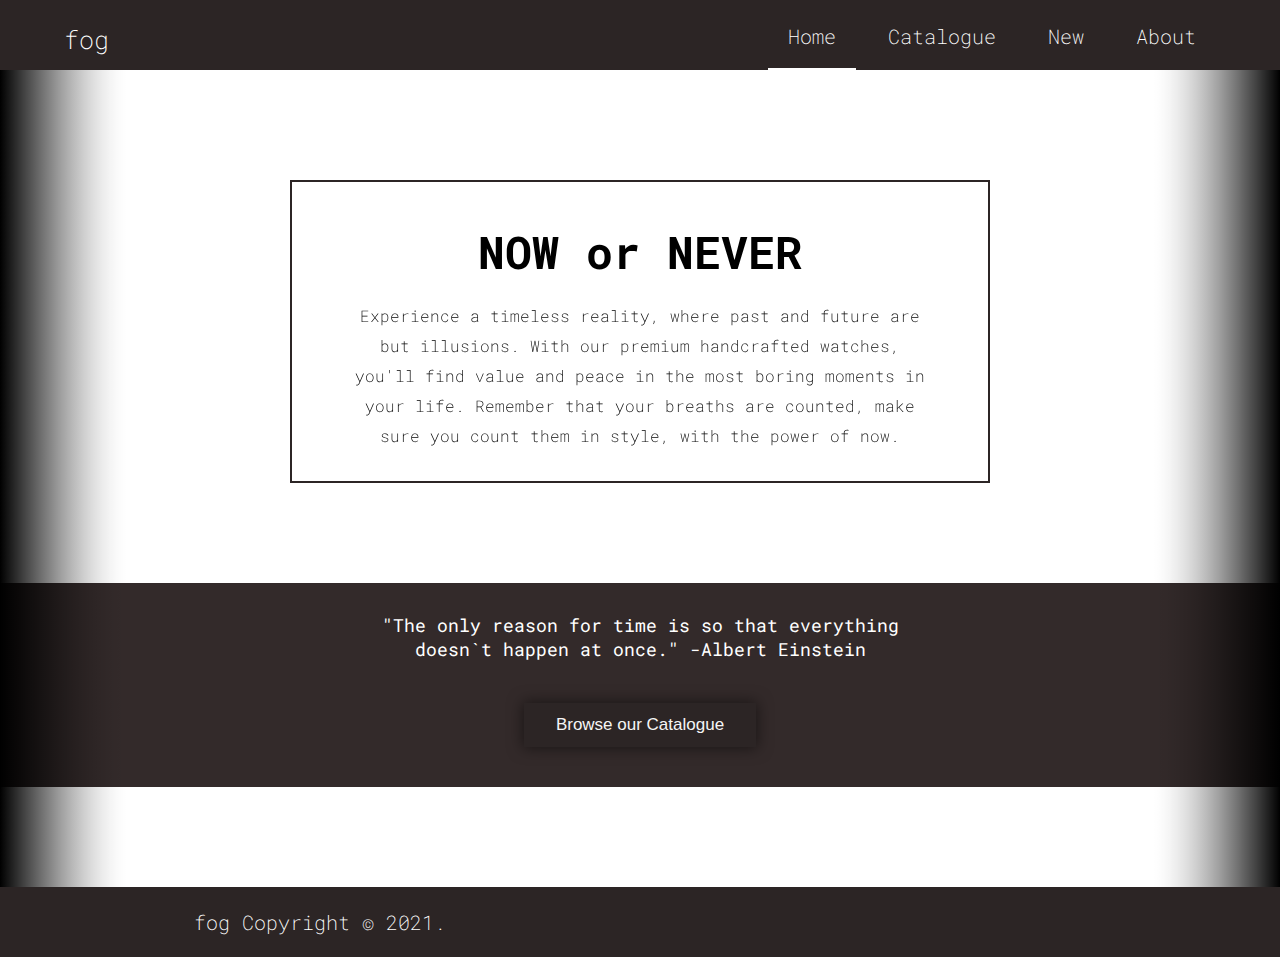
<file: index.html>
<!DOCTYPE html>
<html lang="en">
<head>
    <meta charset="UTF-8">
    <meta http-equiv="X-UA-Compatible" content="IE=edge">
    <meta name="viewport" content="width=device-width, initial-scale=1.0">
    <title>Document</title>
    
    <link rel="stylesheet" href="utils.css">
    <link rel="stylesheet" href="styles.css">
    <link rel="stylesheet" href="https://cdnjs.cloudflare.com/ajax/libs/font-awesome/5.15.3/css/all.min.css" 
    integrity="sha512-iBBXm8fW90+nuLcSKlbmrPcLa0OT92xO1BIsZ+ywDWZCvqsWgccV3gFoRBv0z+8dLJgyAHIhR35VZc2oM/gI1w==" 
    crossorigin="anonymous" />
</head>
<body>
<div class="page-container">
    <div class="content">
        <div class="front-grad-left"></div>
        <div class="front-grad-right"></div>
        <nav class="bg-prime font-prime home">
            <a class="logo" href="index.html">fog</a>
            <div class="options">
                <ul>
                    <li id="home" ><a href="index.html">Home</a></li>
                    <li id="cat" ><a href="catalogue.html">Catalogue</a></li>
                    <li id="new" ><a href="#">New</a></li>
                    <li id="about" ><a href="#">About</a></li>
                </ul>
            </div>
        </nav>

        <div class="content-intro center-fix-h-1 text-center font-prime">
            <h1>NOW or NEVER</h1>
            <P>
                Experience a timeless reality, where past and future are but illusions.
                With our premium handcrafted watches, you'll find value and peace in the most boring moments in your life.
                Remember that your breaths are counted, make sure you count them in style, with the power of now. 
            </P>
        </div>

        <div class="content-start center-fix-h-1 text-center font-prime banner">
            <div class="banner">
                <div class="content-second">
                    <h3 id="lead"><span>"The only reason for time is so that everything doesn`t happen at once." -Albert Einstein</span></h3>
                </div>
                <button class="btn btn-prime btn-hover font-prime">Browse our Catalogue</button>
            </div>        
        </div>

        <div class="slide">
        </div>          
    </div>
      
    <footer class="footer font-prime">
        <div class="foot">
            <div>
                fog Copyright &copy; 2021.
            </div>
            <div class="media">
                <a href="#"><i class="fab fa-facebook-f"></i></a>
                <a href="#"><i class="fab fa-twitter"></i></a>
                <a href="#"><i class="fab fa-instagram"></i></a>
                <a href="#"><i class="far fa-envelope-open"></i></a>
            </div>
        </div>
    </footer>
    <!-- <script defer src="jsRefDoc.js"></script> -->
    
</div>
<script defer src="index.js"></script>
</body>
</html>
</file>
<file: utils.css>
@import url('https://fonts.googleapis.com/css2?family=Roboto+Mono:ital,wght@0,100;0,200;0,300;0,400;0,500;0,600;0,700;1,100;1,200;1,300;1,400;1,500;1,600;1,700&family=Zen+Dots&display=swap');
@import url('https://fonts.googleapis.com/css2?family=Zen+Dots&display=swap');
@import url('https://fonts.googleapis.com/css2?family=Roboto+Mono:ital,wght@0,100;0,200;0,300;0,400;0,500;0,600;0,700;1,100;1,200;1,300;1,400;1,500;1,600;1,700&family=Zen+Dots&display=swap');
@import url('https://fonts.googleapis.com/css2?family=Lobster&display=swap');
/* variable */
:root{
    --primary-color-dark-olive: rgb(44, 37, 37);
}

/* Text options (align, fonts, sizes...) */
.font-prime{
    /* font-family: 'Courier New', Courier, monospace; */
    /* font-family: 'Roboto Mono', monospace; */
    /* font-family: 'Lobster', cursive; */
    /* font-family: 'Zen Dots', cursive; */
    /* font-family: 'Lucida Sans', 'Lucida Sans Regular', 'Lucida Grande', 'Lucida Sans Unicode', Geneva, Verdana, sans-serif; */
}
.text-center{
    text-align: center;
}
/* Containing and Positioning elements  */
.container{
    max-width: 1100px;
    margin: 0 auto;
    overflow: auto;
    padding: 0 40px;
    /* width: auto;
    margin: 0 200px; */
}
.center-fix-h-1{
    width: 700px;
    margin: 100px auto;
}
.flex {
    display: flex;
    align-items: center;   /* cross axis */
    justify-content: center;  /* main axis*/
}
/* colors */
.bg-prime {
    background-color: var(--primary-color-dark-olive);
    color: #fff;
}
/* Buttons */
.btn {
    border: 2px solid rgb(44, 37, 37);
    cursor: pointer;
    box-shadow: 0px 0px 15px 1px rgba(0,0,0,0.5);
    transition: 0.2s ease-in-out;
}
.btn-prime {
    
    padding: 10px 30px;
    background-color: rgb(44, 37, 37);
    color: #fff;
    font-size: 17px;
    /* border: 2px solid rgb(44, 37, 37);
    cursor: pointer;
    box-shadow: 0px 0px 15px 1px rgba(0,0,0,0.5);
    transition: 0.2s ease-in-out; */
}
.btn-hover:hover{
    transform: scale(1.1);
    box-shadow: 0px 0px 15px 4px rgba(0,0,0,0.5);
    background-color: rgb(48, 44, 44);
    font-weight: bold ;
    color: white;
}
/* paddings */
/* top */
.p-t-1{
    padding-top: 10px;
}
.p-t-2{
    padding-top: 20px;
}
.p-t-3{
    padding-top: 30px;
}
.p-t-4{
    padding-top: 40px;
}
.p-t-5{
    padding-top: 50px;
}
.p-t-6{
    padding-top: 60px;
}
/* bottom */
.p-b-1{
    padding-bottom: 10px;
}
.p-b-2{
    padding-bottom: 20px;
}
.p-b-3{
    padding-bottom: 30px;
}   
.p-b-4{
    padding-bottom: 40px;
}
.p-b-5{
    padding-bottom: 50px;
}
.p-b-6{
    padding-bottom: 60px;
}
/* left */
.p-l-1{
    padding-left: 10px;
}
.p-l-2{
    padding-left: 20px;
}
.p-l-3{
    padding-left: 30px;
}
.p-l-4{
    padding-left: 40px;
}
.p-l-5{
    padding-left: 50px;
}
.p-l-6{
    padding-left: 60px;
}
/* right */
.p-r-1{
    padding-right: 10px;
}
.p-r-2{
    padding-right: 20px;
}
.p-r-3{
    padding-right: 30px;
}
.p-r-4{
    padding-right: 40px;
}
.p-r-5{
    padding-right: 50px;
}
.p-r-6{
    padding-right: 60px;
}
/* y */
.p-y-1{
    padding-top: 10px;
    padding-bottom: 10px;
}
.p-y-2{
    padding-top: 20px;
    padding-bottom: 20px;
}
.p-y-3{
    padding-top: 30px;
    padding-bottom: 30px;
}
.p-y-4{
    padding-top: 40px;
    padding-bottom: 40px;
}
.p-y-5{
    padding-top: 50px;
    padding-bottom: 50px;
}
.p-y-6{
    padding-top: 60px;
    padding-bottom: 60px;
}
/* x */
.p-x-1{
    padding-left: 10px;
    padding-right: 10px;
}
.p-x-2{
    padding-left: 20px;
    padding-right: 20px;
}
.p-x-3{
    padding-left: 30px;
    padding-right: 30px;
}
.p-x-4{
    padding-left: 40px;
    padding-right: 40px;
}
.p-x-5{
    padding-left: 50px;
    padding-right: 50px;
}
.p-x-6{
    padding-left: 60px;
    padding-right: 60px;
}
/* Margins */
/* top */
.m-t-1{
    margin-top: 10px;
}
.m-t-2{
    margin-top: 20px;
}
.m-t-3{
    margin-top: 30px;
}
.m-t-4{
    margin-top: 40px;
}
.m-t-5{
    margin-top: 50px;
}
.m-t-6{
    margin-top: 60px;
}
/* bottom */
.m-b-1{
    margin-bottom: 10px;
}
.m-b-2{
    margin-bottom: 20px;
}
.m-b-3{
    margin-bottom: 30px;
}
.m-b-4{
    margin-bottom: 40px;
}
.m-b-5{
    margin-bottom: 50px;
}
.m-b-6{
    margin-bottom: 60px;
}
/* left */
.m-l-1{
    margin-left: 10px;
}
.m-l-2{
    margin-left: 20px;
}
.m-l-3{
    margin-left: 30px;
}
.m-l-4{
    margin-left: 40px;
}
.m-l-5{
    margin-left: 50px;
}
.m-l-6{
    margin-left: 60px;
}
/* right */
.m-r-1{
    margin-right: 10px;
}
.m-r-2{
    margin-right: 20px;
}
.m-r-3{
    margin-right: 30px;
}
.m-r-4{
    margin-right: 40px;
}
.m-r-5{
    margin-right: 50px;
}
.m-r-6{
    margin-right: 60px;
}
/* y */
.m-y-1{
    margin-top: 10px;
    margin-bottom: 10px;
}
.m-y-2{
    margin-top: 20px;
    margin-bottom: 20px;
}
.m-y-3{
    margin-top: 30px;
    margin-bottom: 30px;
}
.m-y-4{
    margin-top: 40px;
    margin-bottom: 40px;
}
.m-y-5{
    margin-top: 50px;
    margin-bottom: 50px;
}
.m-y-6{
    margin-top: 60px;
    margin-bottom: 60px;
}
/* x */
.m-x-1{
    margin-left: 10px;
    margin-right: 10px;
}
.m-x-2{
    margin-left: 20px;
    margin-right: 20px;
}
.m-x-3{
    margin-left: 30px;
    margin-right: 30px;
}
.m-x-4{
    margin-left: 40px;
    margin-right: 40px;
}
.m-x-5{
    margin-left: 50px;
    margin-right: 50px;
}
.m-x-6{
    margin-left: 60px;
    margin-right: 60px;
}
</file>
<file: styles.css>
/* anim */
@keyframes text-fade-away-0{
    0%{
        filter: blur(0px);
    }
    10%{
        filter: blur(5px);
    }
    20%{
        filter: blur(10px);
    }
    30%{
        filter: blur(15px);
    }
    40%{
        filter: blur(20px);
    }
    50%{
        filter: blur(25px);
    }
    60%{
        filter: blur(30px);
    }
    70%{
        filter: blur(35px);
    }
    80%{
        filter: blur(40px);
    }
    90%{
        filter: blur(50px);
    }
    /* 100%{
        filter: blur(30px);
    } */
}
@keyframes text-fade-away-1{
    0%{
        filter: blur(0px);
    }
    10%{
        filter: blur(5px);
    }
    20%{
        filter: blur(10px);
    }
    30%{
        filter: blur(15px);
    }
    40%{
        filter: blur(20px);
    }
    50%{
        filter: blur(25px);
    }
    60%{
        filter: blur(30px);
    }
    70%{
        filter: blur(35px);
    }
    80%{
        filter: blur(40px);
    }
    90%{
        filter: blur(50px);
    }
    /* 100%{
        filter: blur(30px);
    } */
}
@keyframes text-fade-in{
    0%{
        filter: blur(30px);
    }
    20%{
        filter: blur(25px);
    }
    40%{
        filter: blur(20px);
    }
    60%{
        filter: blur(15px);
    }
    80%{
        filter: blur(10px);
    }
    95%{
        filter: blur(5px);
    }
    99%{
        filter: blur(0);
    }
}
@keyframes blured{
    0%{
        filter: blur(3px);
    }
    25%{
        filter: blur(2px);
    }
    50%{
        filter: blur(1px);
    }
    75%{
        filter: blur(0px);
    }
    100%{
        filter: blur(0);
    }
}


body{
    padding: 0 auto;
    font-family: 'Roboto Mono', monospace;
    font-weight: 200;
}
a{
    text-decoration: none;
}
.page-container{
    position: relative;
    min-height: 100vh;
}
* {
    margin: 0;
    padding: 0;
    box-sizing: border-box;
}

/* Nav bar */
.home #home {
    padding-bottom: 19px;
    border-bottom: 2px solid rgb(255, 255, 255);
}
.catalogue #cat {
    padding-bottom: 19px;
    border-bottom: 2px solid rgb(255, 255, 255);
}
nav{
    width: 100%;
    height: 70px;
    padding-top: 20px;
    font-size: 20px;
    position: relative;
}
nav .options{
    position: absolute;
    right:5%;
    top: 33%;
    bottom: 33%;
    height: auto;
}
nav .options ul li{
    display: inline;
    padding: 70px auto;
}
nav .options ul li a,.logo{
    text-decoration: none;
    padding: 20px;
    color: white;
}
nav .logo{
    font-size: 25px;
    position: absolute;
    left: 5%;
    top: 33%;
    bottom: 33%;
    height: auto;
    padding: 0;
}
nav .options ul li:hover{
    padding-bottom: 19px;
    border-bottom: 2px solid rgb(255, 255, 255);
    /* transition:  0.2s ease-out; */

}

/* Content intro */
.content{
    position: relative;
}
.front-grad-left{
    left: 0;
    position: absolute;
    width: 10%;
    height: 100%;
    /* background-image: linear-gradient(to right,#fff,rgba(255, 255, 255, 0.5),rgba(255, 255, 255, 0.3),rgba(255, 255, 255, 0),rgba(255, 255, 255, 0),rgba(255, 255, 255, 0),rgba(255, 255, 255, 0),rgba(255, 255, 255, 0),rgba(255, 255, 255, 0),rgba(255, 255, 255, 0),rgba(255, 255, 255, 0),rgba(255, 255, 255, 0),rgba(255, 255, 255, 0),rgba(255, 255, 255, 0.3),rgba(255, 255, 255, 0.5),#fff); */
    /* background-image: linear-gradient(to right, white ,rgba(255, 255, 255, 0.8), rgba(255, 255, 255, 0.5), rgba(255, 255, 255, 0.3), rgba(255, 255, 255, 0)); */
    background: linear-gradient(
    to right,
    hsl(0, 0%, 0%) 0%,
    hsla(0, 0%, 0%, 0.738) 19%,
    hsla(0, 0%, 0%, 0.541) 34%,
    hsla(0, 0%, 0%, 0.382) 47%,
    hsla(0, 0%, 0%, 0.278) 56.5%,
    hsla(0, 0%, 0%, 0.194) 65%,
    hsla(0, 0%, 0%, 0.126) 73%,
    hsla(0, 0%, 0%, 0.075) 80.2%,
    hsla(0, 0%, 0%, 0.042) 86.1%,
    hsla(0, 0%, 0%, 0.021) 91%,
    hsla(0, 0%, 0%, 0.008) 95.2%,
    hsla(0, 0%, 0%, 0.002) 98.2%,
    hsla(0, 0%, 0%, 0) 100%
  );
}
.front-grad-right{
    right: 0;
    position: absolute;
    width: 10%;
    height: 100%;
    /* background-image: linear-gradient(to left, white ,rgba(255, 255, 255, 0.8), rgba(255, 255, 255, 0.5), rgba(255, 255, 255, 0.3), rgba(255, 255, 255, 0)); */
    background: linear-gradient(
    to left,
    hsl(0, 0%, 0%) 0%,
    hsla(0, 0%, 0%, 0.738) 19%,
    hsla(0, 0%, 0%, 0.541) 34%,
    hsla(0, 0%, 0%, 0.382) 47%,
    hsla(0, 0%, 0%, 0.278) 56.5%,
    hsla(0, 0%, 0%, 0.194) 65%,
    hsla(0, 0%, 0%, 0.126) 73%,
    hsla(0, 0%, 0%, 0.075) 80.2%,
    hsla(0, 0%, 0%, 0.042) 86.1%,
    hsla(0, 0%, 0%, 0.021) 91%,
    hsla(0, 0%, 0%, 0.008) 95.2%,
    hsla(0, 0%, 0%, 0.002) 98.2%,
    hsla(0, 0%, 0%, 0) 100%
  );
}
.content-intro{
    margin-top: 110px;
    margin-bottom: 50px;
    border: 2px solid rgb(44, 37, 37);
    padding: 20px 55px;
    
    animation: blured;
    animation-duration:  2s;
    animation-delay: 0s;
    filter: blur(0);
}
.content-intro h1{
    margin: 20px;
    font-size: 45px;
}
.content-intro p{
    line-height: 30px;
    margin-bottom: 10px;
}

/* content start */
.content-start{
     margin-top: 100px;
     margin-bottom: 120px;
       padding-top: 30px;
       padding-bottom: 20px;
       width: 100%;
}
.banner{
    background-color:rgb(51, 42, 42);
    width: 100%;
    padding-bottom: 0px;
    padding-left: 28px ;
    padding-right: 28px ;
}
.content-second{
    font-size: 15px;
    line-height: 24px;
    color: white;
    max-width:800px; 
    margin: 0 auto;
    position: relative;
    height: 50px;
}
.content-second h3{
    min-width: 600px;
    padding: 0;
    font-weight:400;
    animation-name: b;
    animation-duration: 1700ms;
    
    position: absolute;
    margin: 0;
    top: 50%;
    left: 50%;
  -ms-transform: translate(-50%, -50%);
  transform: translate(-50%, -50%);
}
.front-fade{
    position: absolute;
    width: 100%;
    height: 100%;
    animation: da;
    animation-duration: 2s;
}
.content-start button{
    margin-top:25px;
    z-index: 100%;
    color: whitesmoke;
    margin: 40px;
}
.slide {
    /* margin-bottom: 100px; */
    /* padding-bottom: 20px; */
    min-height: 50px;
}

/* CATALOGUE */
/* brows */
.browse{
    margin: 0 auto;
    position: relative;
}
.get-lost{
    border-bottom: 3px solid var(--primary-color-dark-olive);
    position: relative;
    display: flex;
    flex-direction: row;
    align-items: center;
    justify-content: space-between;
}
.get-lost span{
    font-size: 2.5em;
    word-wrap: break-word;
    display: inline-block;
}
.find{
    position: relative;
    display: inline-block;
    right: 0;
    margin-bottom: 20px;
    padding: 0;
}

.find input{
    height: 40px;
    /* left: 100px;
    bottom: 120px; */
    /* width: 86%; */
    border: 1px black solid;
    padding: auto 10px;
    font-family: 'Roboto Mono', monospace;
    display: inline-block;
    right: 10%;
    position: absolute;
    right: 14%;
    top:10%;
}
.find button{
    height: 40px;
    position: absolute;
    right: 0;
    top:10%;
    padding: 0;
    margin-left: 0;
    border-top: 1px solid rgb(44, 37, 37);
    border-bottom: 1px solid rgb(44, 37, 37);
    width: 21px; 
    display: inline-block;
    border-style: none;
}
.categories a {
    border: 1px solid white;
    width: 130px;
    min-width: 100px;
    /* padding: 20px 40px; */
    height: 50px;
    display: flex;
    align-items: center;
    justify-content: center;
    color: white;
    font-weight: 300;
    background-color: rgb(51, 42, 42);
    transition: 0.2s ease-in;
}
.categories a:hover{
    background-color: rgb(68, 57, 57);
}

/* Footer */
.footer{
    box-sizing: border-box;
    display: block;
    padding: 0;
    position: absolute;
    bottom: 0;
    width: 100%;
}
.foot{
    display: grid;
    grid-template-columns: 1fr 1fr;
    height: 70px;
    background-color: rgb(44, 37, 37);
    color: #fff;
    font-size: 20px;
    
    padding: 20px 0px;
    box-sizing: border-box;
    
}
.foot *{
    margin: auto;
    
}
.foot a{
    color: #fff;
    margin: auto 7px;
}
</file>
